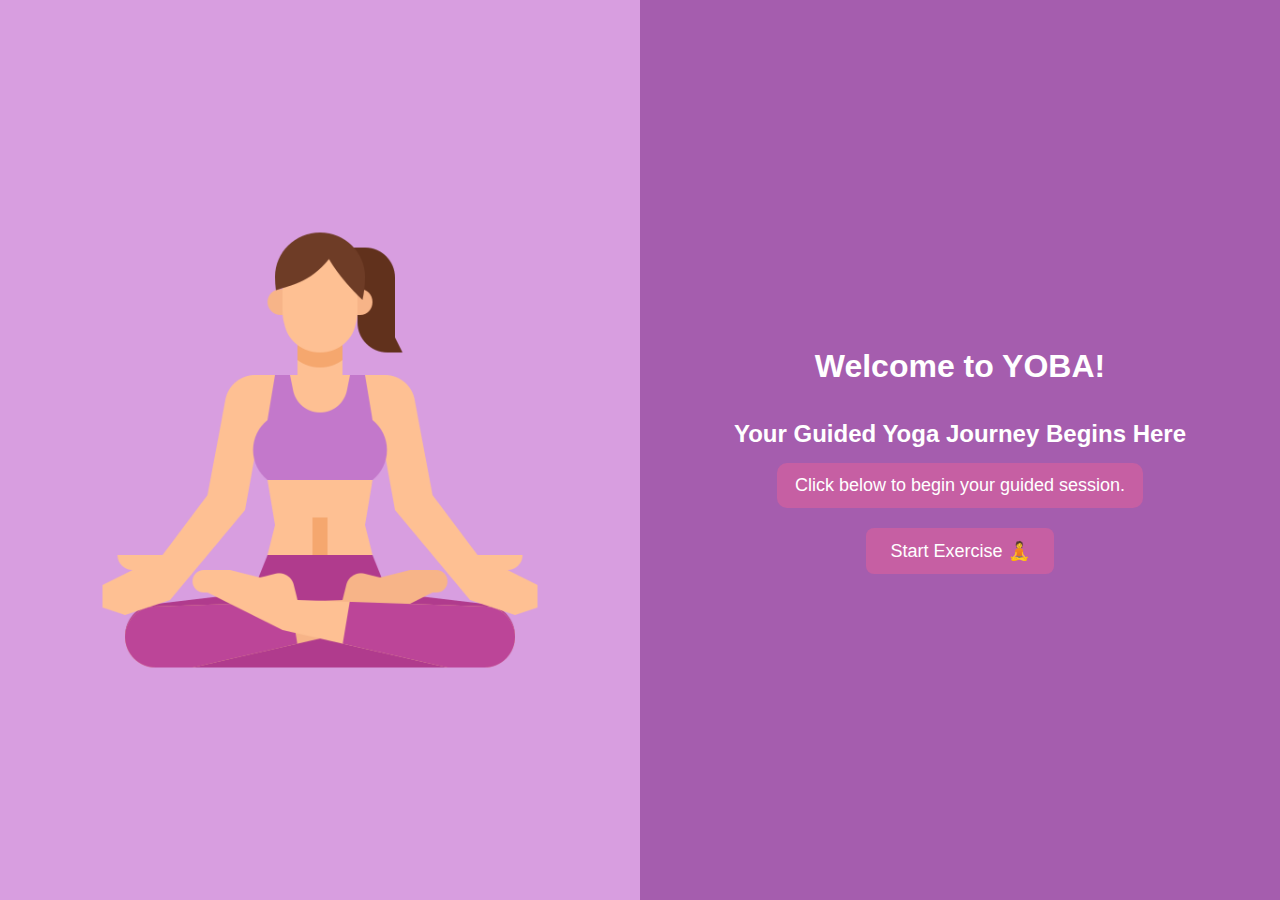
<file: static/index.html>
<!DOCTYPE html>
<html lang="en">

<head>
  <meta charset="UTF-8">
  <title>Welcome to Yoga</title>
  <link rel="icon" type="image/png" href="images/lotus.png">
  <link rel="stylesheet" href="style/index_style.css">
</head>

<body>
  <div class="container">
    <div class="left-image">
      <img src="images/lotus.png" class="main-image" alt="Lotus Pose">
    </div>

    <div class="right-content">
      <h1>Welcome to YOBA!</h1>
      <h2>Your Guided Yoga Journey Begins Here</h2>

      <div class="message">Click below to begin your guided session.</div>
      <button onclick="startExercise()">Start Exercise 🧘</button>
    </div>
  </div>

  <script>
    function startExercise() {
      window.location.href = "choose_pose.html";
    }
  </script>

</body>
</html>
</file>
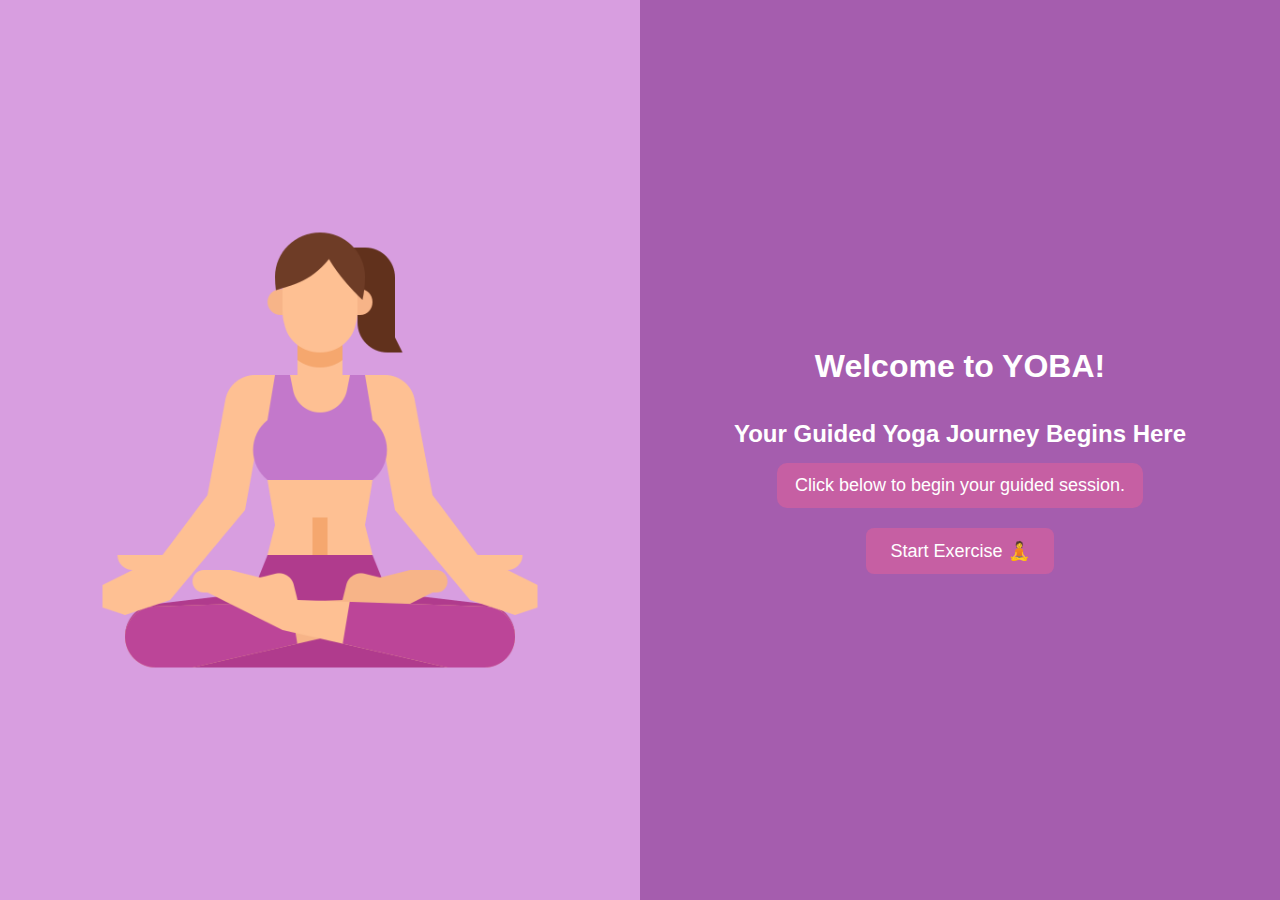
<file: app/static/index.html>
<!DOCTYPE html>
<html lang="en">

<head>
  <meta charset="UTF-8">
  <title>YOBA</title>
  <link rel="icon" type="image/png" href="/static/images/lotus.png">
  <link rel="stylesheet" href="/static/style/index_style.css">
</head>

<body>
  <div class="container">
    <div class="left-image">
      <img src="/static/images/lotus.png" class="main-image" alt="Lotus Pose">
    </div>

    <div class="right-content">
      <h1>Welcome to YOBA!</h1>
      <h2>Your Guided Yoga Journey Begins Here</h2>

      <div class="message">Click below to begin your guided session.</div>
      <button onclick="startExercise()">Start Exercise 🧘</button>
    </div>
  </div>

  <script>
    function startExercise() {
      window.location.href = "/static/choose_pose.html";
    }
  </script>

</body>
</html>
</file>
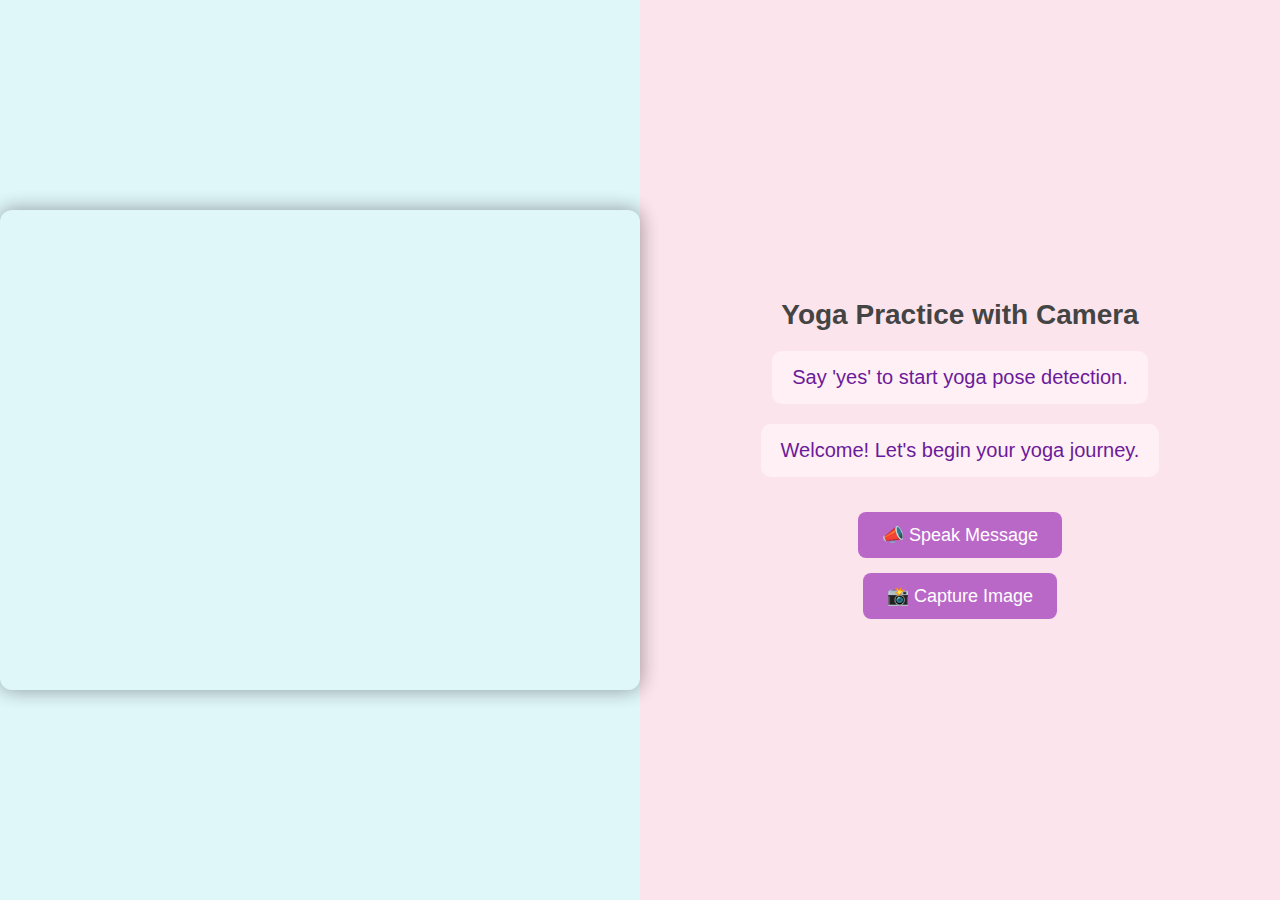
<file: camera.html>
<!DOCTYPE html>
<html lang="en">
<head>
  <meta charset="UTF-8">
  <title>Yoga Practice</title>
  <link rel="stylesheet" href="style.css">
</head>
<body>
    <div class="container">
        <div class="left">
          <div class="timer-overlay" id="timer">3</div>
          <video id="video" autoplay playsinline muted></video>
          <canvas id="canvas"></canvas>
        </div>
        <div class="right">
          <h1>Yoga Practice with Camera</h1>
          <div class="message" id="instructions">Say 'yes' to start yoga pose detection.</div>
          <div class="message" id="message">Welcome! Let's begin your yoga journey.</div>
          <button onclick="speakText()">📣 Speak Message</button>
          <button onclick="startCountdown()">📸 Capture Image</button>

        </div>
      </div>
      
  <script src="script.js"></script>
</body>
</html>
</file>
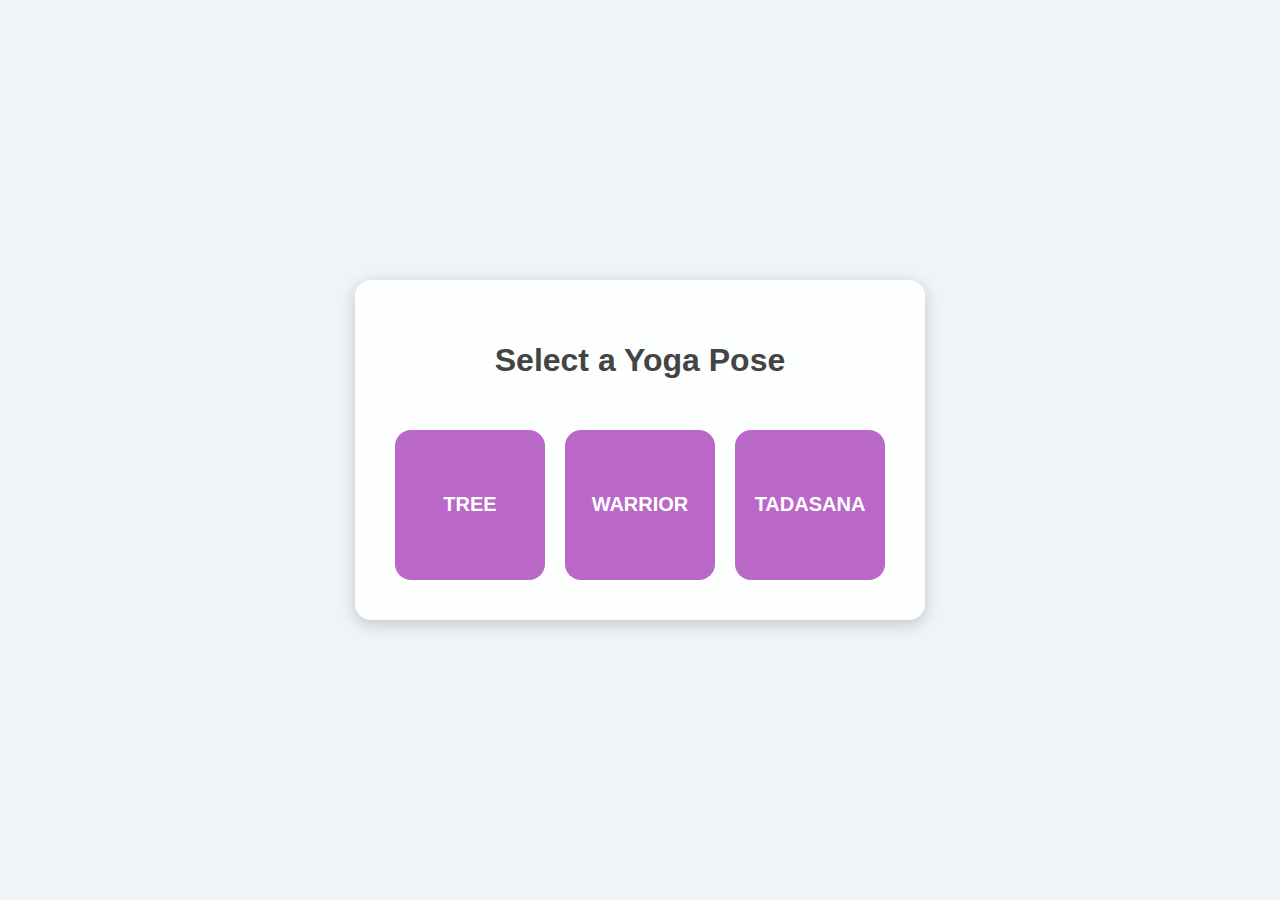
<file: choose_pose.html>
<!DOCTYPE html>
<html lang="en">
<head>
  <meta charset="UTF-8">
  <title>Select Yoga Pose</title>
  <style>
    /* General page layout */
    body {
      margin: 0;
      background: #f0f4f8;
      font-family: 'Segoe UI', Arial, sans-serif;
      display: flex;
      justify-content: center;
      align-items: center;
      height: 100vh;
    }

    .container {
      display: flex;
      flex-direction: column;
      align-items: center;
      gap: 30px;
      background: #ffffffdd;
      padding: 40px;
      border-radius: 16px;
      box-shadow: 0 4px 16px rgba(0,0,0,0.2);
    }

    h1 {
      font-size: 32px;
      color: #444;
    }

    .pose-buttons {
      display: flex;
      gap: 20px;
    }

    .pose-button {
      width: 150px;
      height: 150px;
      background: #ba68c8;
      color: white;
      border: none;
      border-radius: 16px;
      font-size: 20px;
      font-weight: bold;
      cursor: pointer;
      transition: background 0.3s ease, transform 0.2s ease;
    }

    .pose-button:hover {
      background: #9c27b0;
      transform: scale(1.05);
    }
  </style>
</head>
<body>
  <div class="container">
    <h1>Select a Yoga Pose</h1>
    <div class="pose-buttons">
      <button class="pose-button" onclick="selectPose('tree')">TREE</button>
      <button class="pose-button" onclick="selectPose('warrior')">WARRIOR</button>
      <button class="pose-button" onclick="selectPose('tadasana')">TADASANA</button>
    </div>
  </div>

  <script>
    function selectPose(poseName) {
      // Navigate to camera.html and pass the pose as a query parameter
      window.location.href = `camera.html?pose=${poseName}`;
    }
  </script>
</body>
</html>
</file>
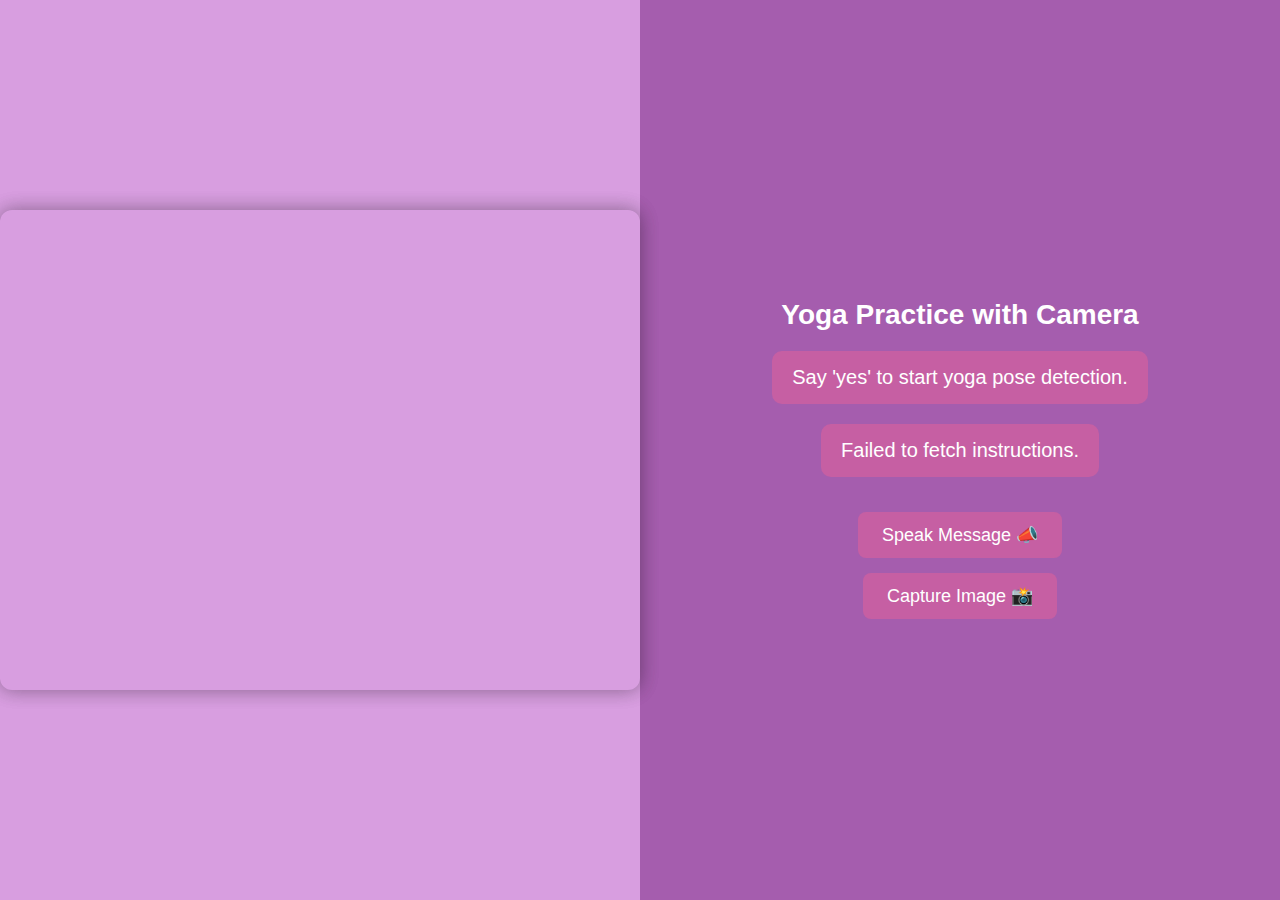
<file: static/camera.html>
<!DOCTYPE html>
<html lang="en">
<head>
  <meta charset="UTF-8">
  <title>Yoga Practice</title>
  <link rel="icon" type="image/png" href="images/lotus.png">
  <link rel="stylesheet" href="style/camera_style.css">
</head>
<body>
    <div class="container">
        <div class="left-camera">
          <div class="timer-overlay" id="timer">3</div>
          <video id="video" autoplay playsinline muted></video>
          <canvas id="canvas"></canvas>
        </div>

        <div class="right-content">
          <h1>Yoga Practice with Camera</h1>
          <div class="message" id="instructions">Say 'yes' to start yoga pose detection.</div>
          <div class="message" id="message">Let's begin your yoga </div>
          <button onclick="speakText()">Speak Message 📣</button>
          <button onclick="initiateCountdown()">Capture Image 📸</button>

        </div>
      </div>
      
  <script src="script/script.js"></script>
</body>
</html>
</file>
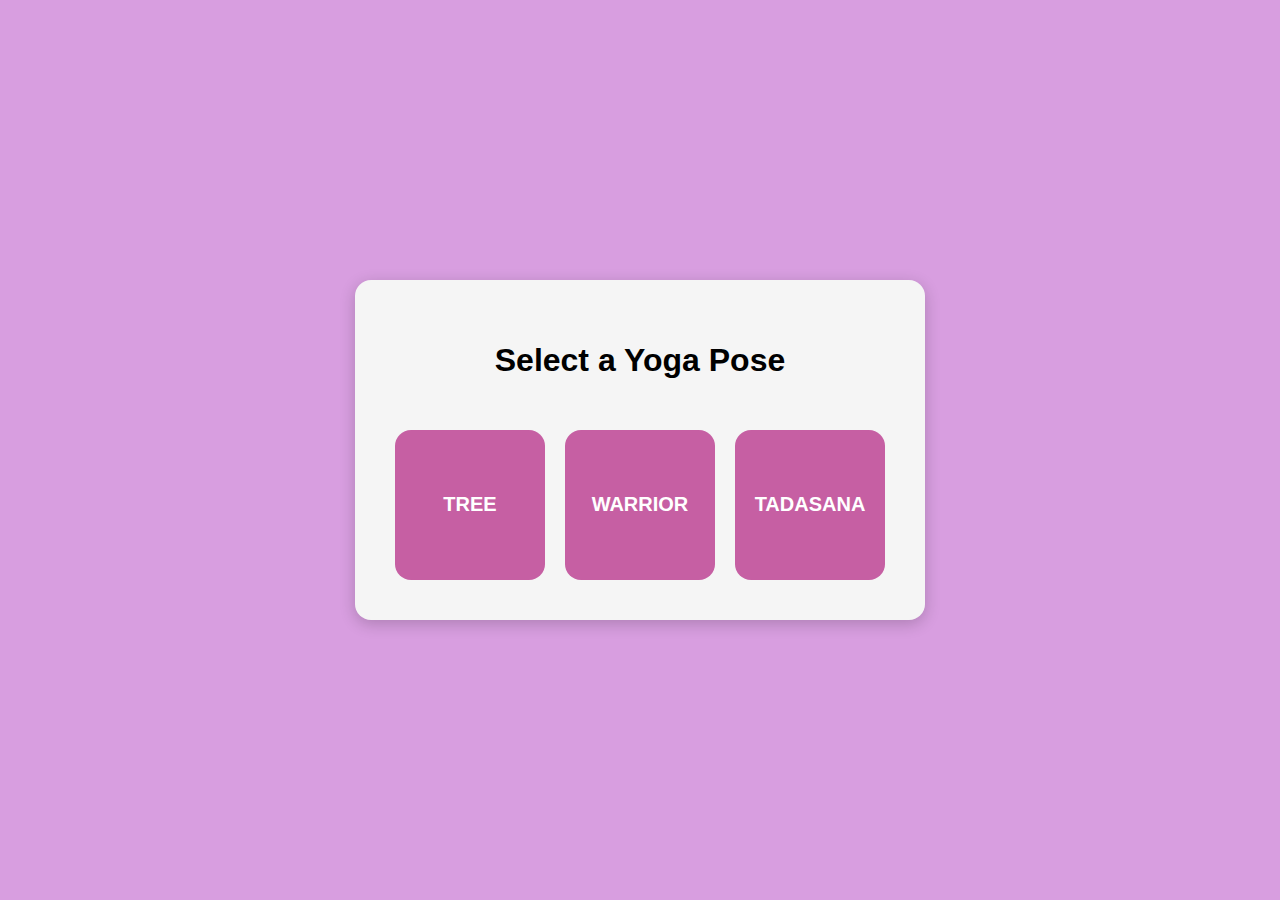
<file: static/choose_pose.html>
<!DOCTYPE html>
<html lang="en">
<head>
  <meta charset="UTF-8">
  <title>Select Yoga Pose</title>
  <link rel="icon" type="image/png" href="images/lotus.png">
  <link rel="stylesheet" href="style/choose_pose_style.css">
</head>

<body>
  <div class="container">
    <h1>Select a Yoga Pose</h1>
    <div class="pose-buttons">
      <button class="pose-button" onclick="selectPose('tree')">TREE</button>
      <button class="pose-button" onclick="selectPose('warrior')">WARRIOR</button>
      <button class="pose-button" onclick="selectPose('tadasana')">TADASANA</button>
    </div>
  </div>

  <script>
    function selectPose(poseName) {
      window.location.href = `camera.html?pose=${poseName}`;
    }
  </script>
</body>
</html>
</file>
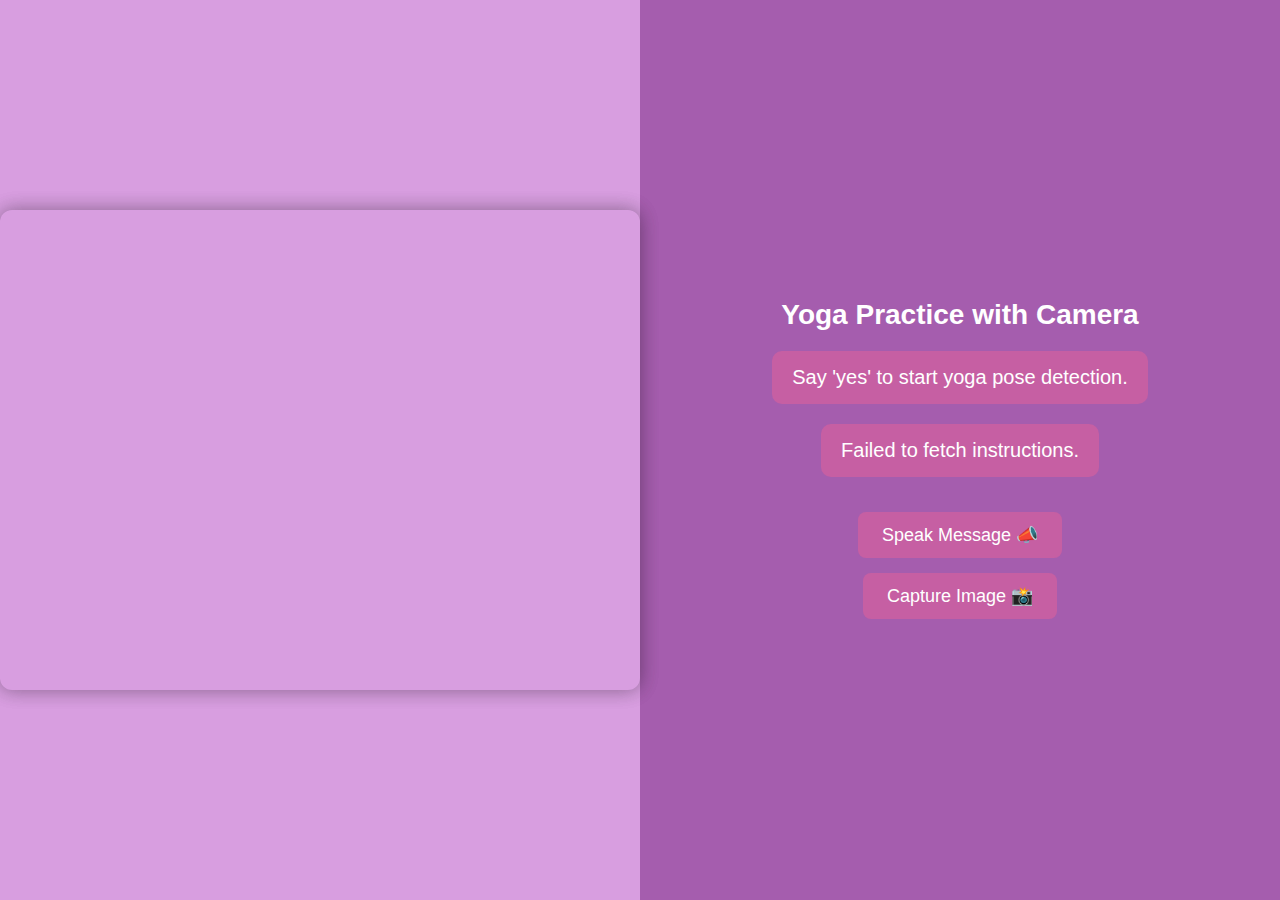
<file: app/static/camera.html>
<!DOCTYPE html>
<html lang="en">
<head>
  <meta charset="UTF-8">
  <title>Yoga Practice</title>
  <link rel="icon" type="image/png" href="/static/images/lotus.png">
  <link rel="stylesheet" href="/static/style/camera_style.css">
</head>
<body>
    <div class="container">
        <div class="left-camera">
          <div class="timer-overlay" id="timer">3</div>
          <video id="video" autoplay playsinline muted></video>
          <canvas id="canvas"></canvas>
        </div>

        <div class="right-content">
          <h1>Yoga Practice with Camera</h1>
          <div class="message" id="instructions">Say 'yes' to start yoga pose detection.</div>
          <div class="message" id="message">Let's begin your yoga </div>
          <button onclick="speakText()">Speak Message 📣</button>
          <button onclick="initiateCountdown()">Capture Image 📸</button>

        </div>
      </div>
      
  <script src="/static/script/script.js"></script>
</body>
</html>
</file>
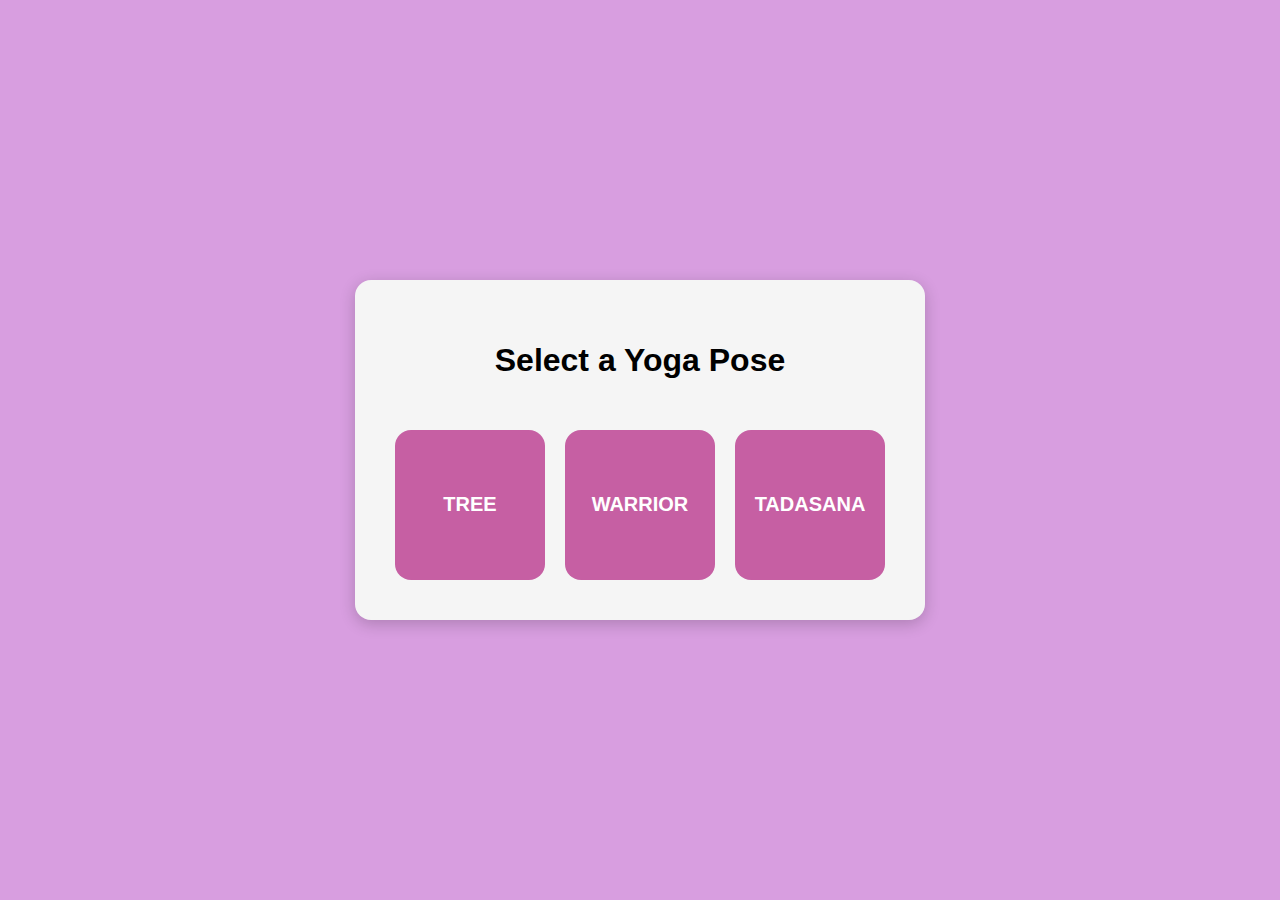
<file: app/static/choose_pose.html>
<!DOCTYPE html>
<html lang="en">
<head>
  <meta charset="UTF-8">
  <title>Select Yoga Pose</title>
  <link rel="icon" type="image/png" href="/static/images/lotus.png">
  <link rel="stylesheet" href="/static/style/choose_pose_style.css">
</head>

<body>
  <div class="container">
    <h1>Select a Yoga Pose</h1>
    <div class="pose-buttons">
      <button class="pose-button" onclick="selectPose('tree')">TREE</button>
      <button class="pose-button" onclick="selectPose('warrior')">WARRIOR</button>
      <button class="pose-button" onclick="selectPose('tadasana')">TADASANA</button>
    </div>
  </div>

  <script>
    function selectPose(poseName) {
      window.location.href = `camera.html?pose=${poseName}`;
    }
  </script>
</body>
</html>
</file>
<file: static/style/index_style.css>
:root {
    --magenta-purple: #B03B8D;
    --dusty-lilac: #C378CB;
    --vibrant-magenta: #C65FA3;
    --deep-magenta: #8A2E70;
    --soft-lilac: #D89EE0;
    --moody-lavender: #A55DAE;
}

body {
  margin: 0;
  font-family: 'Segoe UI', Arial, sans-serif;
  display: flex;
  justify-content: center;
  align-items: center;
}

.container {
  display: flex;
  width: 100vw;
  height: 100vh;
}

.left-image {
  flex: 1;
  background: var(--soft-lilac);
  display: flex;
  justify-content: center;
  align-items: center;
  padding: 20px;
}

.main-image {
  width: 80%;
  max-width: 500px;
}

.right-content {
  flex: 1;
  background: var(--moody-lavender);
  display: flex;
  flex-direction: column;
  justify-content: center;
  align-items: center;
  text-align: center;
  padding: 20px;
}

h1, h2 {
  color: white;
  margin-bottom: 15px;
  font-family: 'Segoe UI', sans-serif;
}

.message {
  font-size: 18px;
  color: white;
  background: var(--vibrant-magenta);
  padding: 12px 18px;
  border-radius: 10px;
  margin-bottom: 20px;
}

button {
  padding: 12px 24px;
  font-size: 18px;
  background: var(--vibrant-magenta);
  color: white;
  border: none;
  border-radius: 8px;
  cursor: pointer;
  transition: background 0.3s ease;
}

button:hover {
  background: var(--deep-magenta);
}
</file>
<file: style.css>
/* בסיס עיצוב כללי */
body {
  margin: 0;
  background: #f0f4f8;
  font-family: 'Segoe UI', Arial, sans-serif;
  display: flex;
  justify-content: center;
  align-items: center;
  height: 100vh;
}

/* מכולת האתר - חלוקה לשני צדדים */
.container {
  display: flex;
  flex-direction: row;
  width: 100vw;
  height: 100vh;
  background: #ffffffdd;
  font-family: Arial, sans-serif;
}

/* שני הצלעות - שמאל וימין */
.left, .right {
  flex: 1;
  display: flex;
  flex-direction: column;
  justify-content: center;
  align-items: center;
  position: relative;
  padding: 20px;
}

/* רקע בצד שמאל (מצלמה) */
.left {
  background: #e0f7fa;
}

/* רקע בצד ימין (טקסט וכפתורים) */
.right {
  background: #fce4ec;
  text-align: center;
}

/* עיצוב הוידאו והקנבס - מעלים אותם במיקום מוחלט */
video, canvas {
  width: 640px;
  height: 480px;
  border-radius: 12px;
  box-shadow: 0 0 20px rgba(0,0,0,0.2);
  transform: scaleX(-1);
  position: absolute;
  top: 50%;
  left: 50%;
  transform-origin: center center;
  transform: translate(-50%, -50%) scaleX(-1);
}

canvas {
  z-index: 2;
}

video {
  z-index: 1;
}

/* כותרות */
h1 {
  font-size: 28px;
  margin-bottom: 20px;
  color: #444;
  font-family: 'Segoe UI', sans-serif;
}

/* הודעות למשתמש */
.message {
  font-size: 20px;
  margin-bottom: 20px;
  color: #6a1b9a;
  background: #fff0f5;
  padding: 15px 20px;
  border-radius: 10px;
  font-family: 'Segoe UI', sans-serif;
}

/* כפתורים */
button {
  margin-top: 15px;
  padding: 12px 24px;
  font-size: 18px;
  background: #ba68c8;
  color: white;
  border: none;
  border-radius: 8px;
  cursor: pointer;
  transition: background 0.3s ease;
  font-family: 'Segoe UI', sans-serif;
}

button:hover {
  background: #9c27b0;
}

/* הטיימר - מעל הוידאו בצד שמאל */
.timer-overlay {
  position: absolute;
  top: 20px;
  left: 50%;
  transform: translateX(-50%);
  font-size: 64px;
  font-weight: bold;
  color: #9383e9;
  z-index: 3;
  pointer-events: none;
  display: none;
  font-family: 'Segoe UI', sans-serif;
}
</file>
<file: static/style/camera_style.css>
:root {
    --magenta-purple: #B03B8D;
    --dusty-lilac: #C378CB;
    --vibrant-magenta: #C65FA3;
    --deep-magenta: #8A2E70;
    --soft-lilac: #D89EE0;
    --moody-lavender: #A55DAE;
}

body {
  margin: 0;
  font-family: 'Segoe UI', Arial, sans-serif;
  display: flex;
  justify-content: center;
  align-items: center;
  height: 100vh;
}

.container {
  display: flex;
  flex-direction: row;
  width: 100vw;
  height: 100vh;
  font-family: Arial, sans-serif;
}

.left-camera, .right-content {
  flex: 1;
  display: flex;
  flex-direction: column;
  justify-content: center;
  align-items: center;
  position: relative;
  padding: 20px;
}

.left-camera {
  background: var(--soft-lilac);
}

.right-content {
  background: var(--moody-lavender);
  text-align: center;
}

video, canvas {
  width: 640px;
  height: 480px;
  border-radius: 12px;
  box-shadow: 0 0 20px rgba(0,0,0,0.2);
  transform: translate(-50%, -50%) scaleX(-1);
  position: absolute;
  top: 50%;
  left: 50%;
  transform-origin: center center;
}

canvas {
  z-index: 2;
}

video {
  z-index: 1;
}

h1 {
  font-size: 28px;
  margin-bottom: 20px;
  color:white;
  font-family: 'Segoe UI', sans-serif;
}

.message {
  font-size: 20px;
  margin-bottom: 20px;
  color: white;
  background: var(--vibrant-magenta);
  padding: 15px 20px;
  border-radius: 10px;
  font-family: 'Segoe UI', sans-serif;
}

button {
  margin-top: 15px;
  padding: 12px 24px;
  font-size: 18px;
  background: var(--vibrant-magenta);
  color: white;
  border: none;
  border-radius: 8px;
  cursor: pointer;
  transition: background 0.3s ease;
  font-family: 'Segoe UI', sans-serif;
}

button:hover {
  background: var(--deep-magenta);
}

.timer-overlay {
  position: absolute;
  top: 20px;
  left: 50%;
  transform: translateX(-50%);
  font-size: 64px;
  font-weight: bold;
  background: var(--deep-magenta);
  z-index: 3;
  pointer-events: none;
  display: none;
  font-family: 'Segoe UI', sans-serif;
}
</file>
<file: static/style/choose_pose_style.css>
:root {
    --magenta-purple: #B03B8D;
    --dusty-lilac: #C378CB;
    --vibrant-magenta: #C65FA3;
    --deep-magenta: #8A2E70;
    --soft-lilac: #D89EE0;
    --moody-lavender: #A55DAE;
}

body {
  margin: 0;
  background: var(--soft-lilac);
  font-family: 'Segoe UI', Arial, sans-serif;
  display: flex;
  justify-content: center;
  align-items: center;
  height: 100vh;
}

.container {
  display: flex;
  flex-direction: column;
  align-items: center;
  gap: 30px;
  background: whitesmoke;
  padding: 40px;
  border-radius: 16px;
  box-shadow: 0 4px 16px rgba(0, 0, 0, 0.2);
}

h1 {
  font-size: 32px;
  color: bl;
}

.pose-buttons {
  display: flex;
  gap: 20px;
}

.pose-button {
  width: 150px;
  height: 150px;
  background: var(--vibrant-magenta);
  color: white;
  border: none;
  border-radius: 16px;
  font-size: 20px;
  font-weight: bold;
  cursor: pointer;
  transition: background 0.3s ease, transform 0.2s ease;
}

.pose-button:hover {
  background: var(--deep-magenta);
  transform: scale(1.05);
}
</file>
